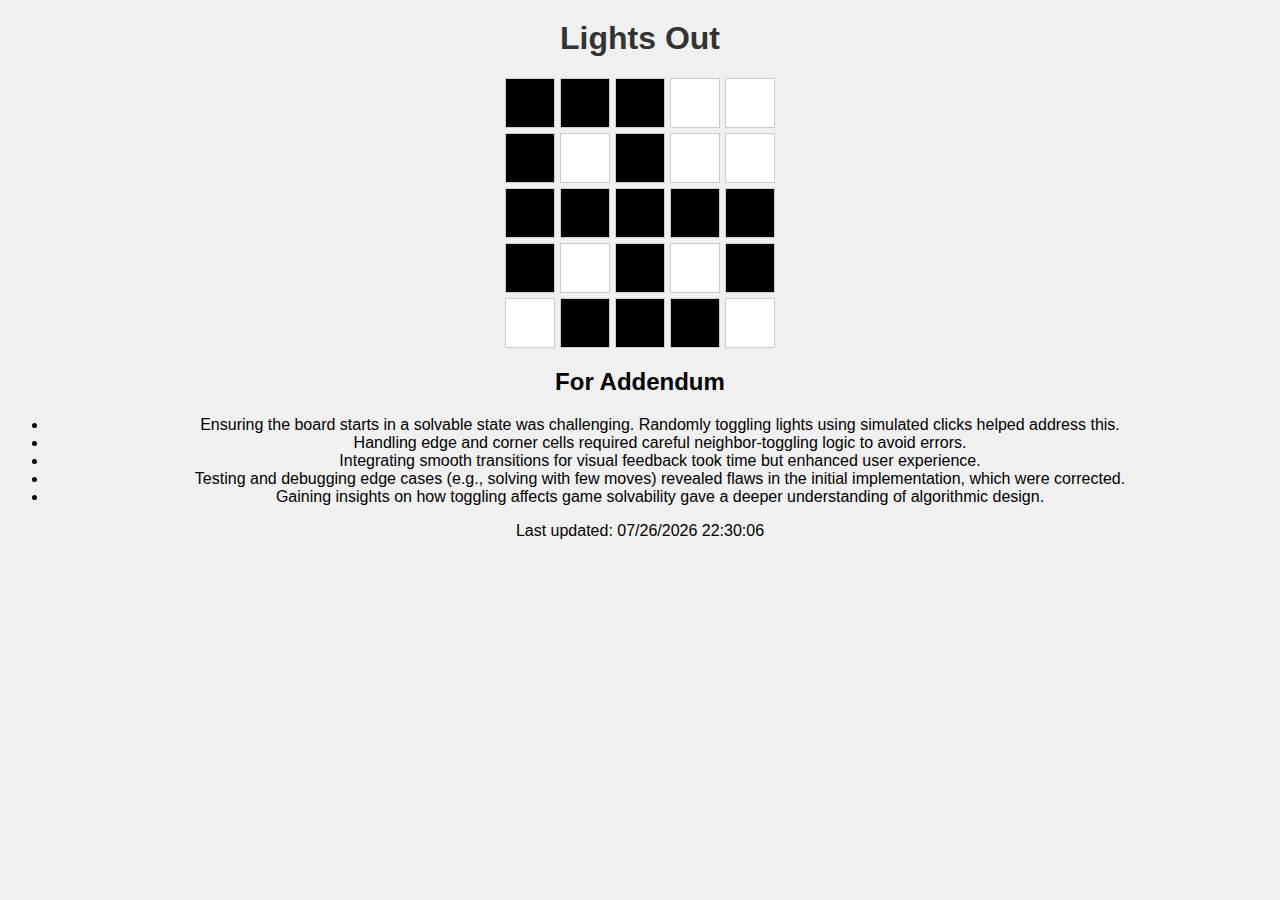
<file: final/index.html>
<!DOCTYPE html>
<html lang="en">
<head>
    <meta charset="UTF-8">
    <meta name="viewport" content="width=device-width, initial-scale=1.0">
    <title>Lights Out</title>
    <link rel="stylesheet" href="styles.css">
</head>
<body>
    <h1>Lights Out</h1>
    <div id="game-board"></div>

    <section id="addendum">
        <h2>For Addendum</h2>
        <ul>
            <li>Ensuring the board starts in a solvable state was challenging. Randomly toggling lights using simulated clicks helped address this.</li>
            <li>Handling edge and corner cells required careful neighbor-toggling logic to avoid errors.</li>
            <li>Integrating smooth transitions for visual feedback took time but enhanced user experience.</li>
            <li>Testing and debugging edge cases (e.g., solving with few moves) revealed flaws in the initial implementation, which were corrected.</li>
            <li>Gaining insights on how toggling affects game solvability gave a deeper understanding of algorithmic design.</li>
        </ul>
    </section>

    <footer>
        <p>Last updated: 
            <span id="lastModified"></span>
        </p>
    </footer>
    <script>
        var x = document.lastModified;
        document.getElementById('lastModified').textContent = x;
    </script>
    <script src="script.js"></script>
</body>
</html>
</file>
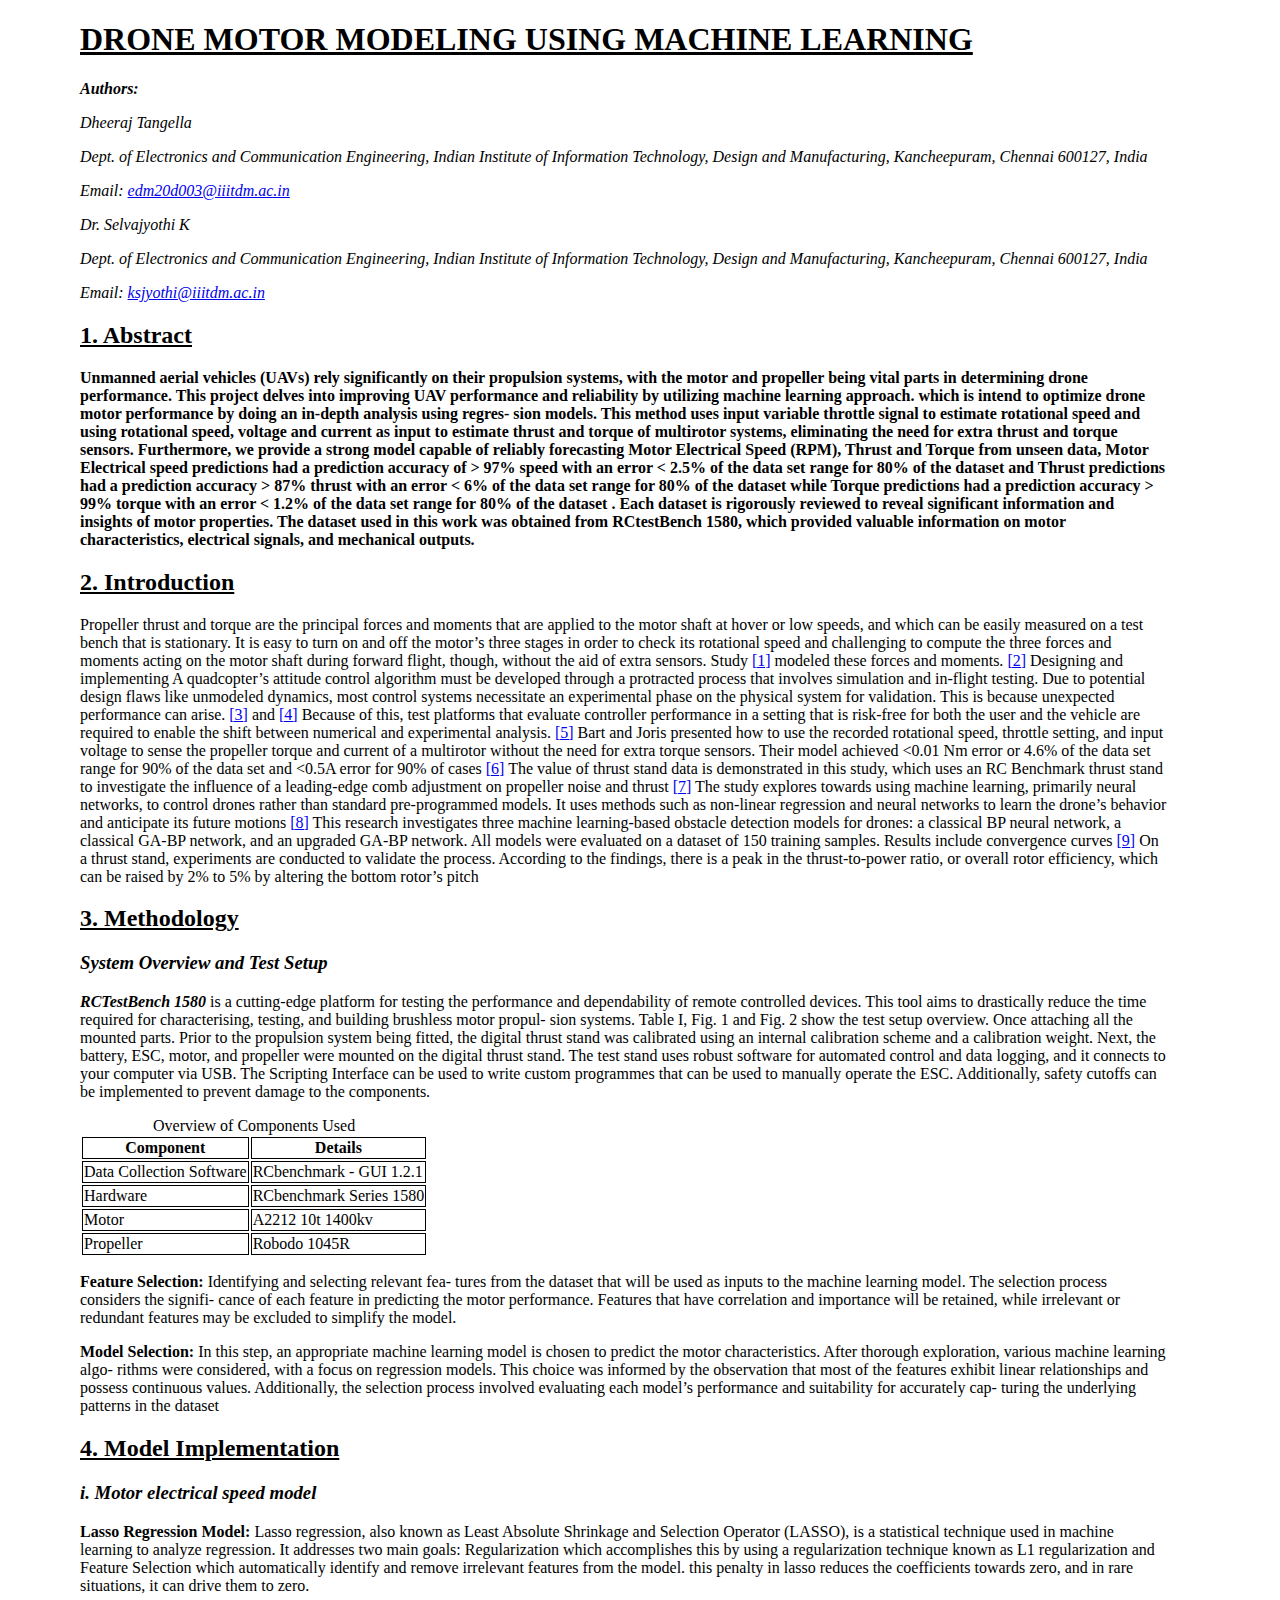
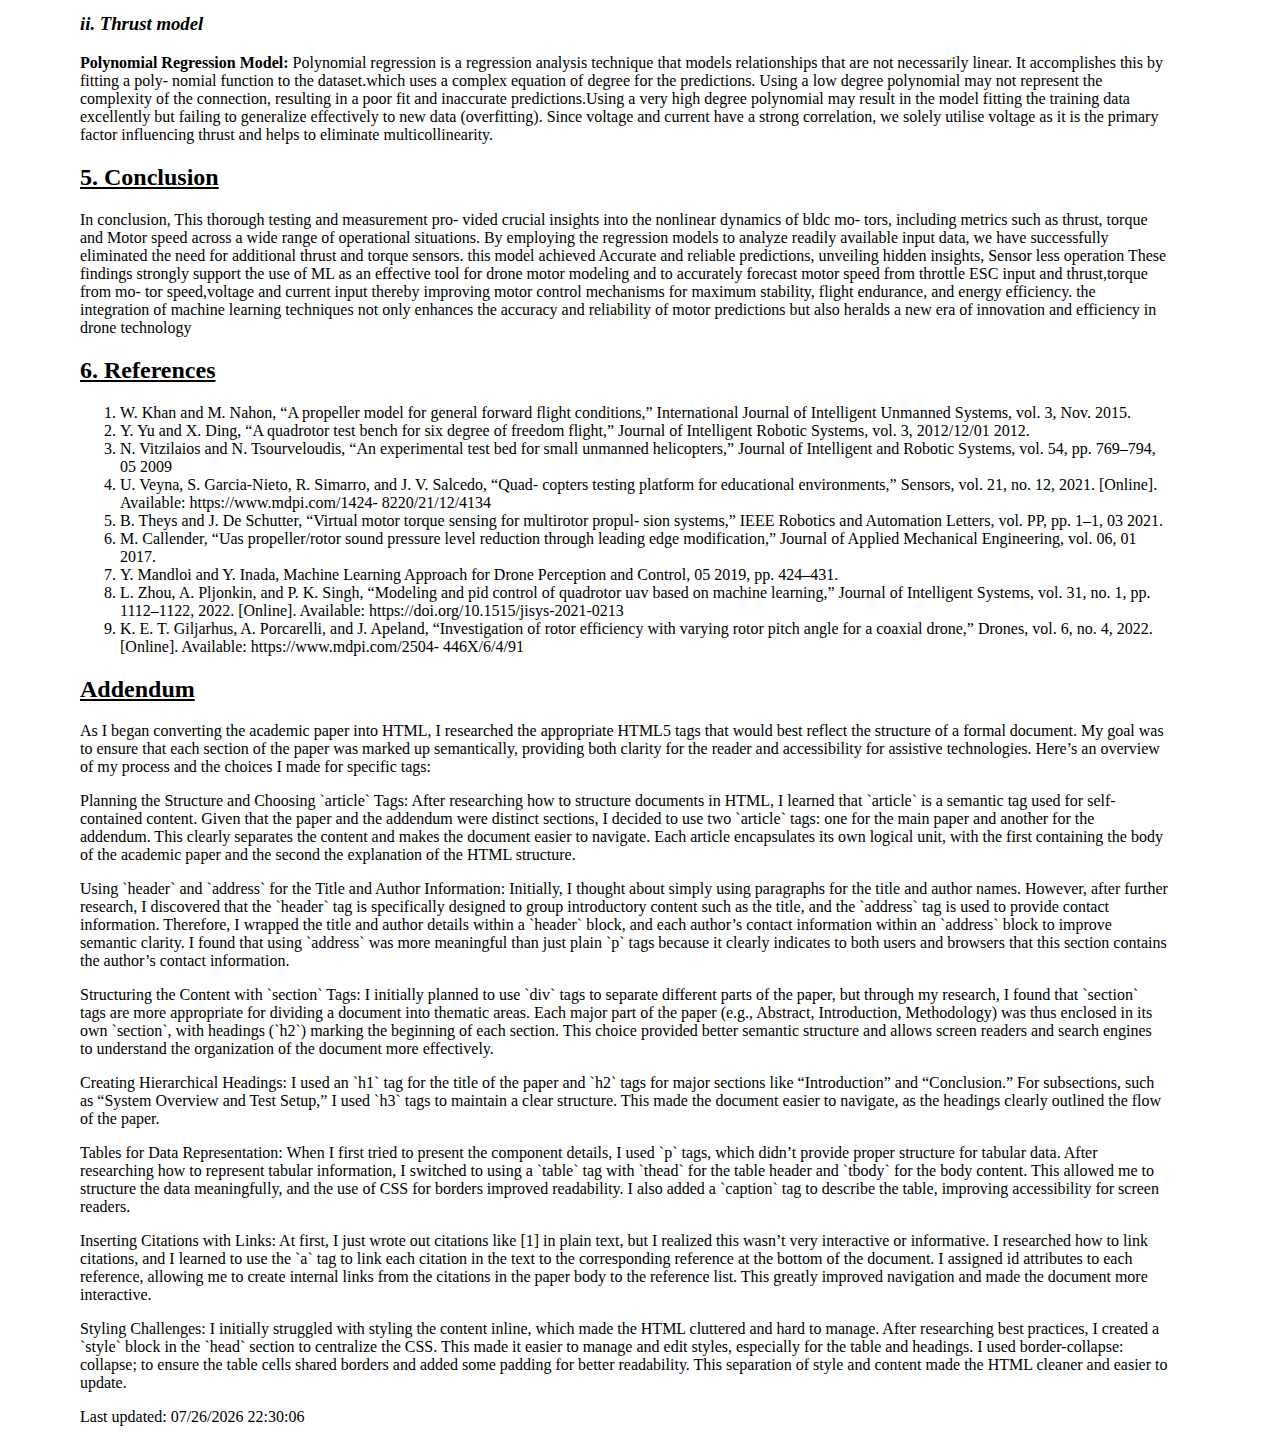
<file: lab-2/index.html>
<!DOCTYPE html>
<html lang="en">
  <head>
    <meta charset="UTF-8" />
    <meta name="viewport" content="width=device-width, initial-scale=1.0" />
    <title>Drone Motor Modeling Using Machine Learning</title>
    <style>
        body {
            width: 85%;
            margin-left: 5em;
        }
        th, td {
            border: 1px solid black;
        }
        h1, h2 {
            text-decoration: underline;
        }

    </style>
  </head>
  <body>
    <article>
        <header>
            <h1>DRONE MOTOR MODELING USING MACHINE LEARNING </h1>
            <address>
                <p><strong>Authors:</strong></p>
                <p>Dheeraj Tangella</p>
                <p>Dept. of Electronics and Communication Engineering, Indian Institute of Information Technology, Design and Manufacturing, Kancheepuram, Chennai 600127, India</p>
                <p>Email: <a href="mailto:edm20d003@iiitdm.ac.in">edm20d003@iiitdm.ac.in</a></p>

                <p>Dr. Selvajyothi K</p>
                <p>Dept. of Electronics and Communication Engineering, Indian Institute of Information Technology, Design and Manufacturing, Kancheepuram, Chennai 600127, India</p>
                <p>Email: <a href="mailto:ksjyothi@iiitdm.ac.in">ksjyothi@iiitdm.ac.in</a></p>
            </address>
        </header>

        <section>
            <h2>1. Abstract</h2>
            <p><strong>Unmanned aerial vehicles (UAVs) rely significantly
                on their propulsion systems, with the motor and propeller being
                vital parts in determining drone performance. This project delves
                into improving UAV performance and reliability by utilizing
                machine learning approach. which is intend to optimize drone
                motor performance by doing an in-depth analysis using regres-
                sion models. This method uses input variable throttle signal to
                estimate rotational speed and using rotational speed, voltage and
                current as input to estimate thrust and torque of multirotor
                systems, eliminating the need for extra thrust and torque sensors.
                Furthermore, we provide a strong model capable of reliably
                forecasting Motor Electrical Speed (RPM), Thrust and Torque
                from unseen data, Motor Electrical speed predictions had a
                prediction accuracy of > 97% speed with an error < 2.5% of
                the data set range for 80% of the dataset and Thrust predictions
                had a prediction accuracy > 87% thrust with an error < 6% of
                the data set range for 80% of the dataset while Torque predictions
                had a prediction accuracy > 99% torque with an error < 1.2%
                of the data set range for 80% of the dataset . Each dataset is
                rigorously reviewed to reveal significant information and insights
                of motor properties. The dataset used in this work was obtained
                from RCtestBench 1580, which provided valuable information on
                motor characteristics, electrical signals, and mechanical outputs.</strong></p>
        </section>

        <section>
            <h2>2. Introduction</h2>
            <p>Propeller thrust and torque are the principal forces and
                moments that are applied to the motor shaft at hover or low
                speeds, and which can be easily measured on a test bench that
                is stationary. It is easy to turn on and off the motor’s three
                stages in order to check its rotational speed and challenging
                to compute the three forces and moments acting on the motor
                shaft during forward flight, though, without the aid of extra
                sensors. Study <a href="#ref1">[1]</a> modeled these forces and moments. <a href="#ref2">[2]</a>
                Designing and implementing A quadcopter’s attitude control
                algorithm must be developed through a protracted process
                that involves simulation and in-flight testing. Due to potential
                design flaws like unmodeled dynamics, most control systems
                necessitate an experimental phase on the physical system
                for validation. This is because unexpected performance can
                arise. <a href="#ref3">[3]</a> and <a href="#ref4">[4]</a> Because of this, test platforms that evaluate
                controller performance in a setting that is risk-free for both
                the user and the vehicle are required to enable the shift
                between numerical and experimental analysis. <a href="#ref5">[5]</a> Bart and Joris presented how to use the recorded rotational speed,
                throttle setting, and input voltage to sense the propeller torque
                and current of a multirotor without the need for extra torque
                sensors. Their model achieved &lt;0.01 Nm error or 4.6% of the
                data set range for 90% of the data set and &lt;0.5A error for 90%
                of cases <a href="#ref6">[6]</a> The value of thrust stand data is demonstrated
                in this study, which uses an RC Benchmark thrust stand to
                investigate the influence of a leading-edge comb adjustment
                on propeller noise and thrust <a href="#ref7">[7]</a> The study explores towards
                using machine learning, primarily neural networks, to control
                drones rather than standard pre-programmed models. It uses
                methods such as non-linear regression and neural networks to
                learn the drone’s behavior and anticipate its future motions
                <a href="#ref8">[8]</a> This research investigates three machine learning-based
                obstacle detection models for drones: a classical BP neural
                network, a classical GA-BP network, and an upgraded
                GA-BP network. All models were evaluated on a dataset of
                150 training samples. Results include convergence curves
                <a href="#ref1">[9]</a> On a thrust stand, experiments are conducted to validate
                the process. According to the findings, there is a peak in
                the thrust-to-power ratio, or overall rotor efficiency, which
                can be raised by 2% to 5% by altering the bottom rotor’s pitch</p>
        </section>

        <section>
            <h2>3. Methodology</h2>
            <h3><em>System Overview and Test Setup</em></h3>
            <p><strong><em>RCTestBench 1580</em></strong> is a cutting-edge platform for testing the
                performance and dependability of remote controlled devices.
                This tool aims to drastically reduce the time required for
                characterising, testing, and building brushless motor propul-
                sion systems. Table I, Fig. 1 and Fig. 2 show the test setup
                overview. Once attaching all the mounted parts. Prior to
                the propulsion system being fitted, the digital thrust stand
                was calibrated using an internal calibration scheme and a
                calibration weight. Next, the battery, ESC, motor, and propeller
                were mounted on the digital thrust stand. The test stand uses
                robust software for automated control and data logging, and it
                connects to your computer via USB. The Scripting Interface
                can be used to write custom programmes that can be used to
                manually operate the ESC. Additionally, safety cutoffs can be
                implemented to prevent damage to the components.</p>

                <table>
                    <caption>Overview of Components Used</caption>
                    <thead>
                        <tr>
                            <th>Component</th>
                            <th>Details</th>
                        </tr>
                    </thead>
                    <tbody>
                        <tr>
                            <td>Data Collection Software</td>
                            <td>RCbenchmark - GUI 1.2.1</td>
                        </tr>
                        <tr>
                            <td>Hardware</td>
                            <td>RCbenchmark Series 1580</td>
                        </tr>
                        <tr>
                            <td>Motor</td>
                            <td>A2212 10t 1400kv</td>
                        </tr>
                        <tr>
                            <td>Propeller</td>
                            <td>Robodo 1045R</td>
                        </tr>
                    </tbody>
                </table>

                <p><strong>Feature Selection:</strong> Identifying and selecting relevant fea-
                    tures from the dataset that will be used as inputs to the machine
                    learning model. The selection process considers the signifi-
                    cance of each feature in predicting the motor performance.
                    Features that have correlation and importance will be retained,
                    while irrelevant or redundant features may be excluded to
                    simplify the model.
                </p>
                <p><strong>Model Selection:</strong> In this step, an appropriate machine
                    learning model is chosen to predict the motor characteristics.
                    After thorough exploration, various machine learning algo-
                    rithms were considered, with a focus on regression models.
                    This choice was informed by the observation that most of
                    the features exhibit linear relationships and possess continuous
                    values. Additionally, the selection process involved evaluating
                    each model’s performance and suitability for accurately cap-
                    turing the underlying patterns in the dataset
                </p>
        </section>

        <section>
            <h2>4. Model Implementation</h2>
            <h3><em>i. Motor electrical speed model</em></h3>
            <p><strong>Lasso Regression Model:</strong> Lasso regression, also known as
                Least Absolute Shrinkage and Selection Operator (LASSO),
                is a statistical technique used in machine learning to analyze
                regression. It addresses two main goals: Regularization which
                accomplishes this by using a regularization technique known
                as L1 regularization and Feature Selection which automatically
                identify and remove irrelevant features from the model. this
                penalty in lasso reduces the coefficients towards zero, and in
                rare situations, it can drive them to zero.
            </p>
            <h3><em>ii. Thrust model</em></h3>
            <p><strong>Polynomial Regression Model:</strong> Polynomial regression is a
                regression analysis technique that models relationships that are
                not necessarily linear. It accomplishes this by fitting a poly-
                nomial function to the dataset.which uses a complex equation
                of degree for the predictions. Using a low degree polynomial
                may not represent the complexity of the connection, resulting
                in a poor fit and inaccurate predictions.Using a very high
                degree polynomial may result in the model fitting the training
                data excellently but failing to generalize effectively to new
                data (overfitting). Since voltage and current have a strong
                correlation, we solely utilise voltage as it is the primary factor
                influencing thrust and helps to eliminate multicollinearity.</p>
        </section>

        <section>
            <h2>5. Conclusion</h2>
            <p>In conclusion, This thorough testing and measurement pro-
                vided crucial insights into the nonlinear dynamics of bldc mo-
                tors, including metrics such as thrust, torque and Motor speed
                across a wide range of operational situations. By employing
                the regression models to analyze readily available input data,
                we have successfully eliminated the need for additional thrust
                and torque sensors. this model achieved Accurate and reliable
                predictions, unveiling hidden insights, Sensor less operation
                These findings strongly support the use of ML as an effective
                tool for drone motor modeling and to accurately forecast motor
                speed from throttle ESC input and thrust,torque from mo-
                tor speed,voltage and current input thereby improving motor
                control mechanisms for maximum stability, flight endurance,
                and energy efficiency. the integration of machine learning
                techniques not only enhances the accuracy and reliability of
                motor predictions but also heralds a new era of innovation and
                efficiency in drone technology</p>
        </section>

        <section>
            <h2>6. References</h2>
            <ol>
                <li id='ref1'>W. Khan and M. Nahon, “A propeller model for general forward flight conditions,” International Journal of Intelligent Unmanned Systems, vol. 3, Nov. 2015.</li>
                <li id='ref2'>Y. Yu and X. Ding, “A quadrotor test bench for six degree of freedom
                    flight,” Journal of Intelligent Robotic Systems, vol. 3, 2012/12/01 2012.
                </li>
                <li id='ref3'>N. Vitzilaios and N. Tsourveloudis, “An experimental test bed for small
                    unmanned helicopters,” Journal of Intelligent and Robotic Systems, vol.
                    54, pp. 769–794, 05 2009
                </li>
                <li id='ref4'>U. Veyna, S. Garcia-Nieto, R. Simarro, and J. V. Salcedo, “Quad-
                    copters testing platform for educational environments,” Sensors, vol.
                    21, no. 12, 2021. [Online]. Available: https://www.mdpi.com/1424-
                    8220/21/12/4134
                </li>
                <li id='ref5'>B. Theys and J. De Schutter, “Virtual motor torque sensing for multirotor
                    propul- sion systems,” IEEE Robotics and Automation Letters, vol. PP,
                    pp. 1–1, 03 2021.
                </li>
                <li id='ref6'>M. Callender, “Uas propeller/rotor sound pressure level reduction
                    through leading edge modification,” Journal of Applied Mechanical
                    Engineering, vol. 06, 01 2017.
                </li>
                <li id='ref7'>Y. Mandloi and Y. Inada, Machine Learning Approach for Drone
                    Perception and Control, 05 2019, pp. 424–431.
                </li>
                <li id='ref8'>L. Zhou, A. Pljonkin, and P. K. Singh, “Modeling and pid control
                    of quadrotor uav based on machine learning,” Journal of Intelligent
                    Systems, vol. 31, no. 1, pp. 1112–1122, 2022. [Online]. Available:
                    https://doi.org/10.1515/jisys-2021-0213
                </li>
                <li id='ref9'>K. E. T. Giljarhus, A. Porcarelli, and J. Apeland, “Investigation of rotor
                    efficiency with varying rotor pitch angle for a coaxial drone,” Drones,
                    vol. 6, no. 4, 2022. [Online]. Available: https://www.mdpi.com/2504-
                    446X/6/4/91
                </li>
            </ol>
        </section>
    </article>

    <article>
        <h2>Addendum</h2>
        <p>
            As I began converting the academic paper into HTML, I researched the appropriate HTML5 tags that would best reflect the structure of a formal document. My goal was to ensure that each section of the paper was marked up semantically, providing both clarity for the reader and accessibility for assistive technologies. Here’s an overview of my process and the choices I made for specific tags:
        </p>
        <p>
            Planning the Structure and Choosing `article` Tags: After researching how to structure documents in HTML, I learned that `article` is a semantic tag used for self-contained content. Given that the paper and the addendum were distinct sections, I decided to use two `article` tags: one for the main paper and another for the addendum. This clearly separates the content and makes the document easier to navigate. Each article encapsulates its own logical unit, with the first containing the body of the academic paper and the second the explanation of the HTML structure.
        </p>
        <p>
            Using `header` and `address` for the Title and Author Information: Initially, I thought about simply using paragraphs for the title and author names. However, after further research, I discovered that the `header` tag is specifically designed to group introductory content such as the title, and the `address` tag is used to provide contact information. Therefore, I wrapped the title and author details within a `header` block, and each author’s contact information within an `address` block to improve semantic clarity. I found that using `address` was more meaningful than just plain `p` tags because it clearly indicates to both users and browsers that this section contains the author’s contact information.
        </p>
        <p>
            Structuring the Content with `section` Tags: I initially planned to use `div` tags to separate different parts of the paper, but through my research, I found that `section` tags are more appropriate for dividing a document into thematic areas. Each major part of the paper (e.g., Abstract, Introduction, Methodology) was thus enclosed in its own `section`, with headings (`h2`) marking the beginning of each section. This choice provided better semantic structure and allows screen readers and search engines to understand the organization of the document more effectively.
        </p>
        <p>
            Creating Hierarchical Headings: I used an `h1` tag for the title of the paper and `h2` tags for major sections like “Introduction” and “Conclusion.” For subsections, such as “System Overview and Test Setup,” I used `h3` tags to maintain a clear structure.
            This made the document easier to navigate, as the headings clearly outlined the flow of the paper.
        </p>
        <p>
            Tables for Data Representation: When I first tried to present the component details, I used `p` tags, which didn’t provide proper structure for tabular data. After researching how to represent tabular information, I switched to using a `table` tag with `thead` for the table header and `tbody` for the body content. This allowed me to structure the data meaningfully, and the use of CSS for borders improved readability. I also added a `caption` tag to describe the table, improving accessibility for screen readers.
        </p>
        <p>
            Inserting Citations with Links: At first, I just wrote out citations like [1] in plain text, but I realized this wasn’t very interactive or informative. I researched how to link citations, and I learned to use the `a` tag to link each citation in the text to the corresponding reference at the bottom of the document. I assigned id attributes to each reference, allowing me to create internal links from the citations in the paper body to the reference list. This greatly improved navigation and made the document more interactive.
        </p>
        <p>
            Styling Challenges: I initially struggled with styling the content inline, which made the HTML cluttered and hard to manage. After researching best practices, I created a `style` block in the `head` section to centralize the CSS. This made it easier to manage and edit styles, especially for the table and headings. I used border-collapse: collapse; to ensure the table cells shared borders and added some padding for better readability. This separation of style and content made the HTML cleaner and easier to update.
        </p>
    </article>

    <footer>
        <p>Last updated: 
            <span id="lastModified"></span>
        </p>
    </footer>
    <script type="text/javascript">
         var x = document.lastModified;
         document.getElementById('lastModified').textContent = x;
    </script>
  </body>
</html>
</file>
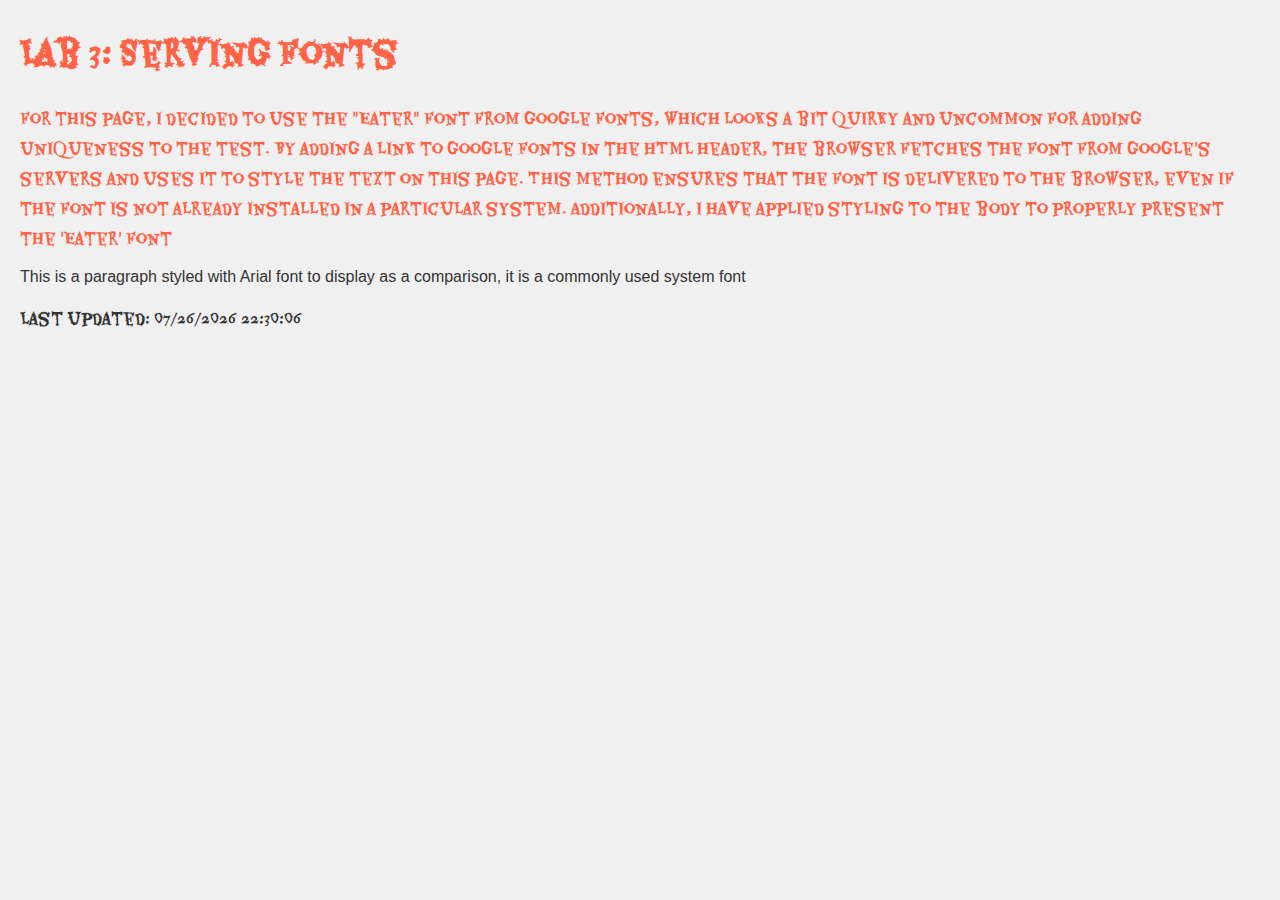
<file: lab-3/index.html>
<!DOCTYPE html>
<html lang="en">
  <head>
    <meta charset="UTF-8" />
    <meta name="viewport" content="width=device-width, initial-scale=1.0" />
    <title>Serving Fonts</title>
    <link rel="preconnect" href="https://fonts.googleapis.com" />
    <link rel="preconnect" href="https://fonts.gstatic.com" crossorigin />
    <link
      href="https://fonts.googleapis.com/css2?family=Eater&display=swap"
      rel="stylesheet"
    />
    <link rel="stylesheet" href="style.css" />
  </head>
  <body>
    <h1>Lab 3: Serving Fonts</h1>
    <p id="eater-font">
      For this page, I decided to use the "Eater" font from Google Fonts, which
      looks a bit quirky and uncommon for adding uniqueness to the
      test. By adding a link to Google Fonts in the HTML header, the browser
      fetches the font from Google's servers and uses it to style the text on
      this page. This method ensures that the font is delivered to the browser,
      even if the font is not already installed in a particular system.
      Additionally, I have applied styling to the body to properly present the
      'Eater' font
    </p>

    <p id="arial-font">
      This is a paragraph styled with Arial font to display as a comparison, it
      is a commonly used system font
    </p>
    <footer>
      <p>
        Last updated:
        <span id="lastModified"></span>
      </p>
    </footer>
    <script type="text/javascript">
      var x = document.lastModified;
      document.getElementById("lastModified").textContent = x;
    </script>
  </body>
</html>
</file>
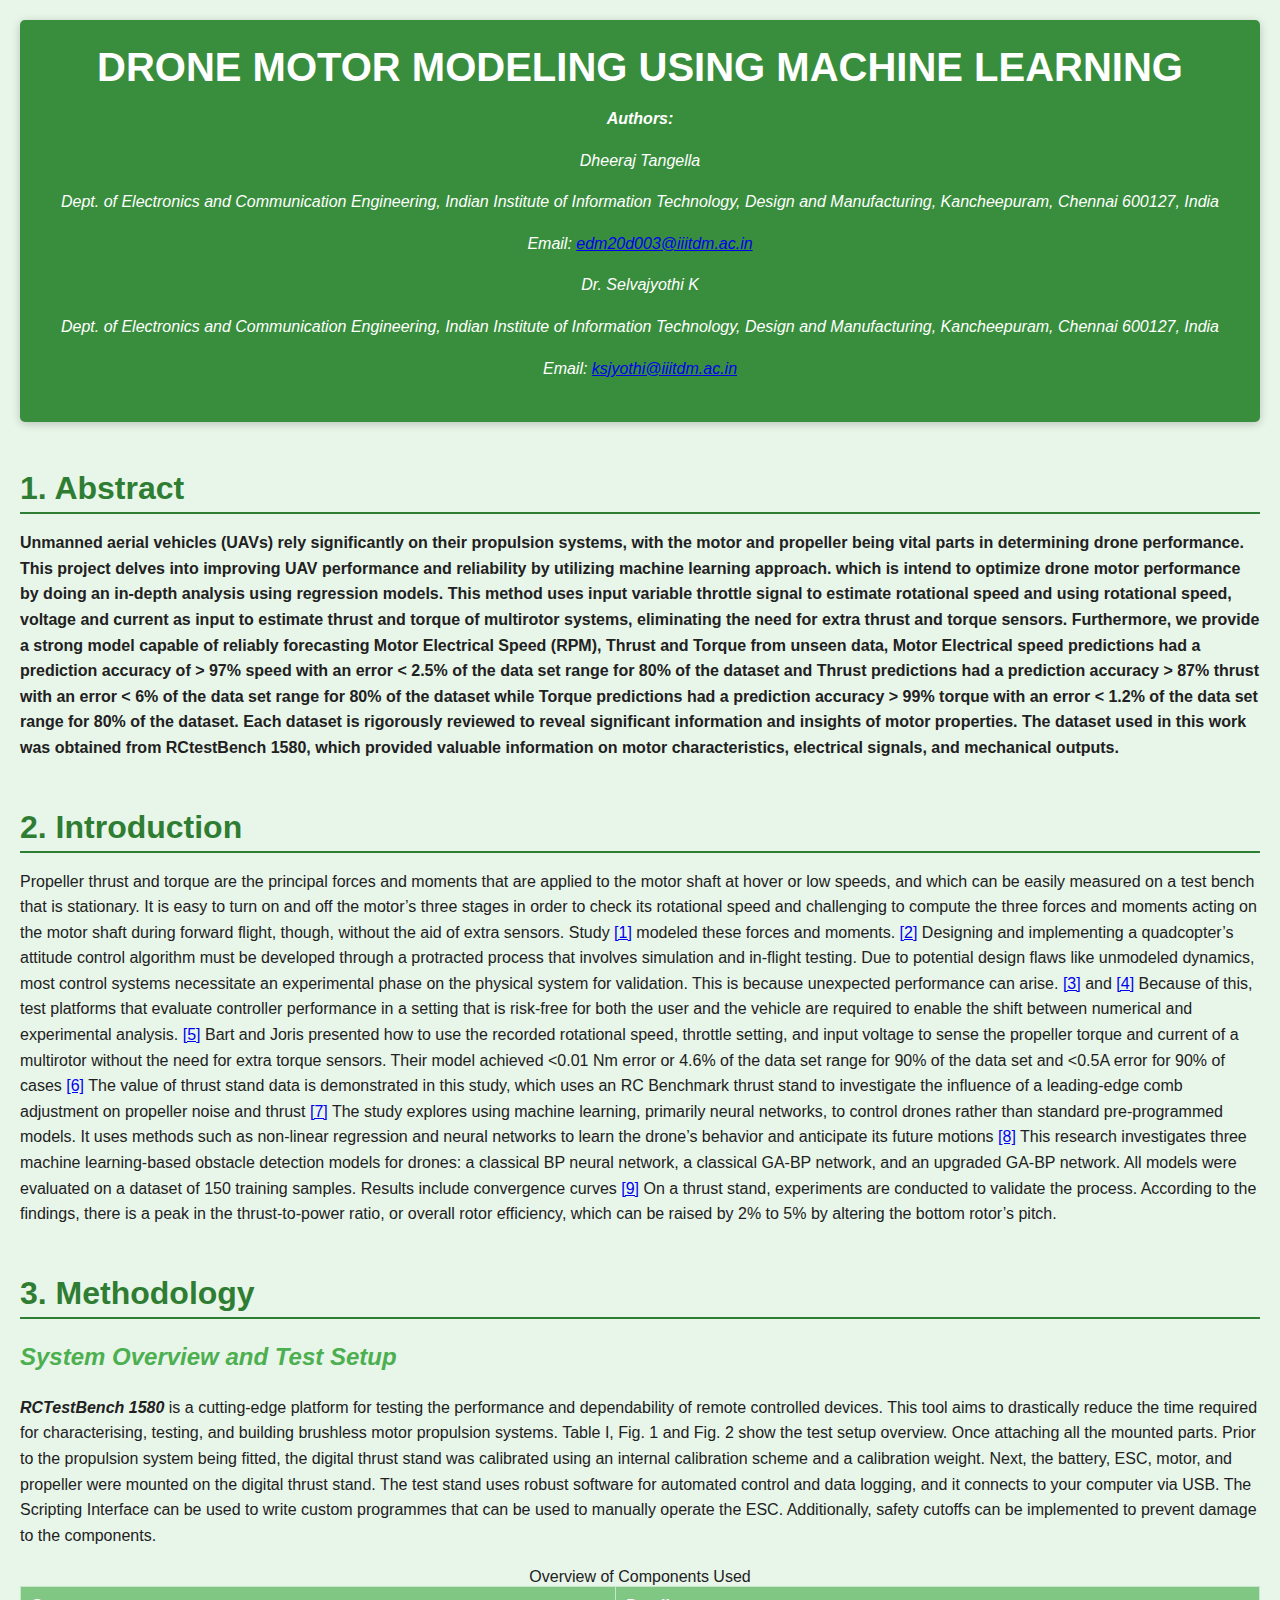
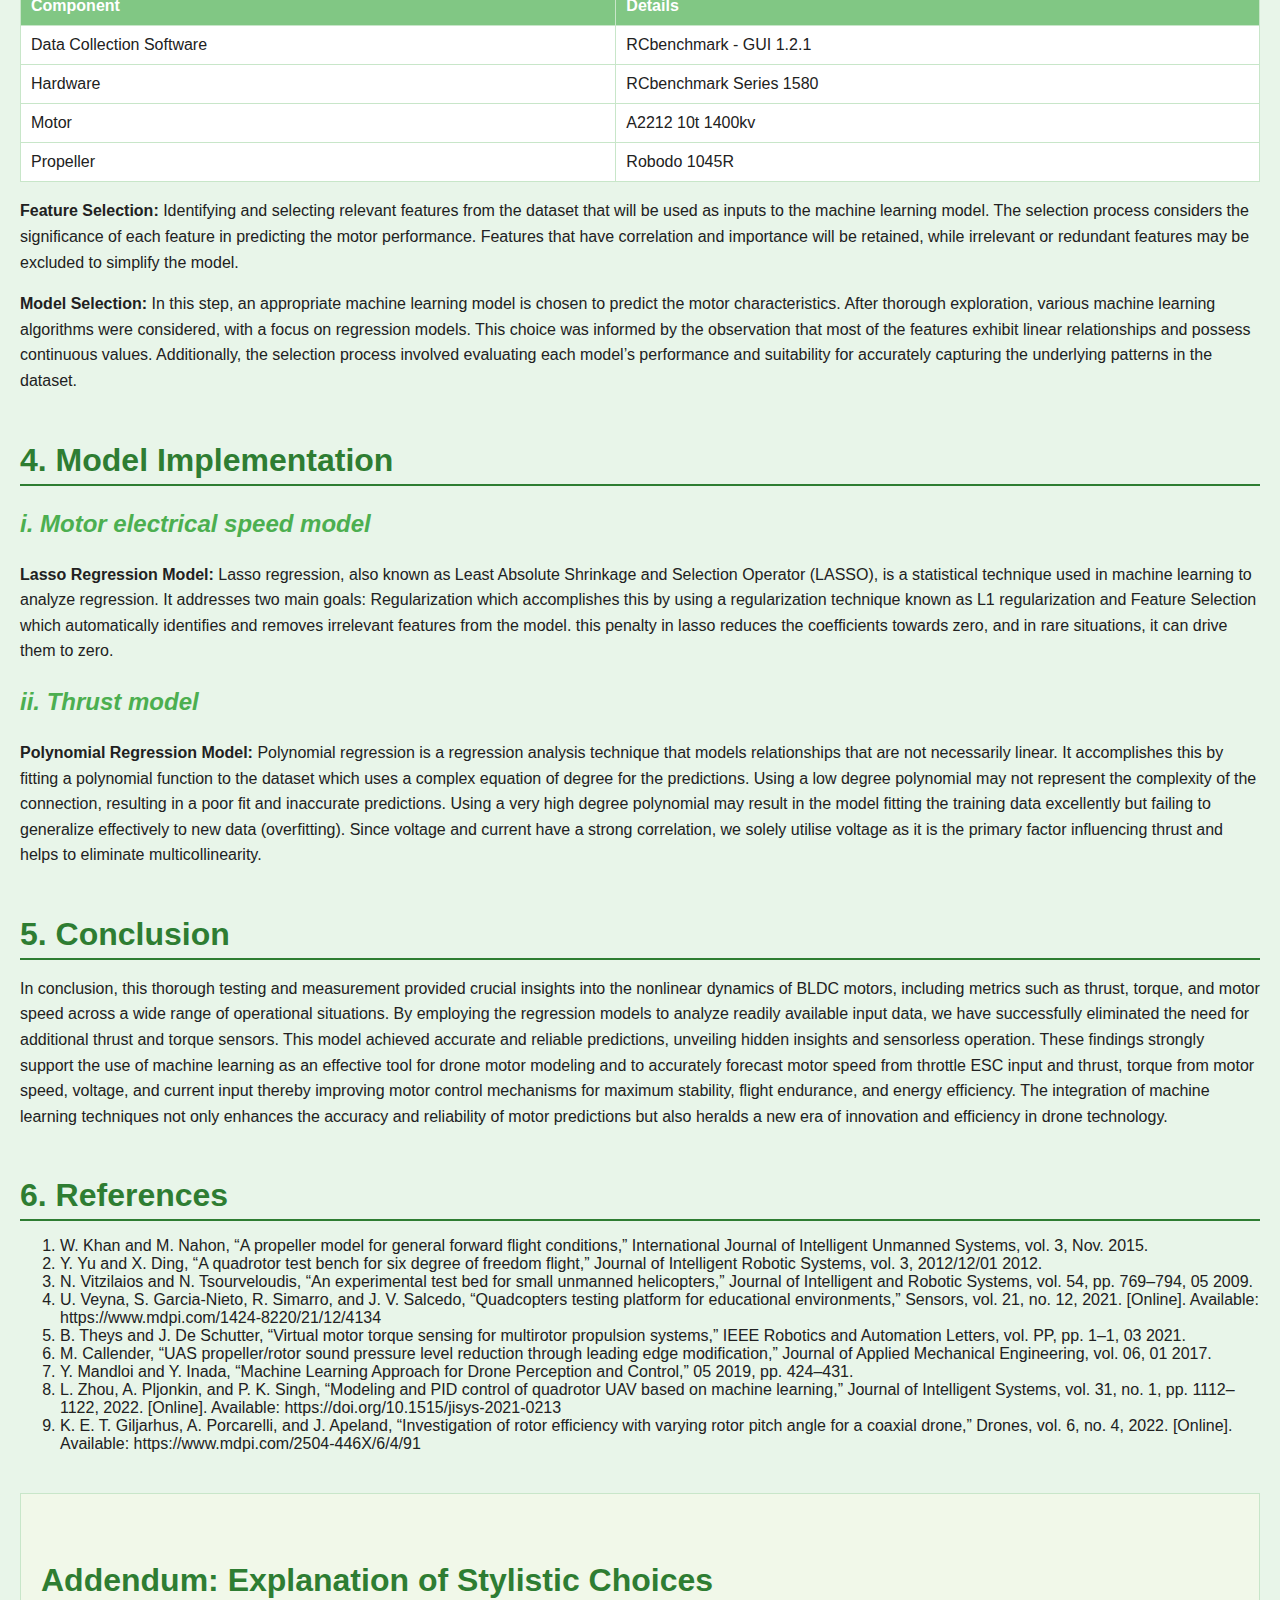
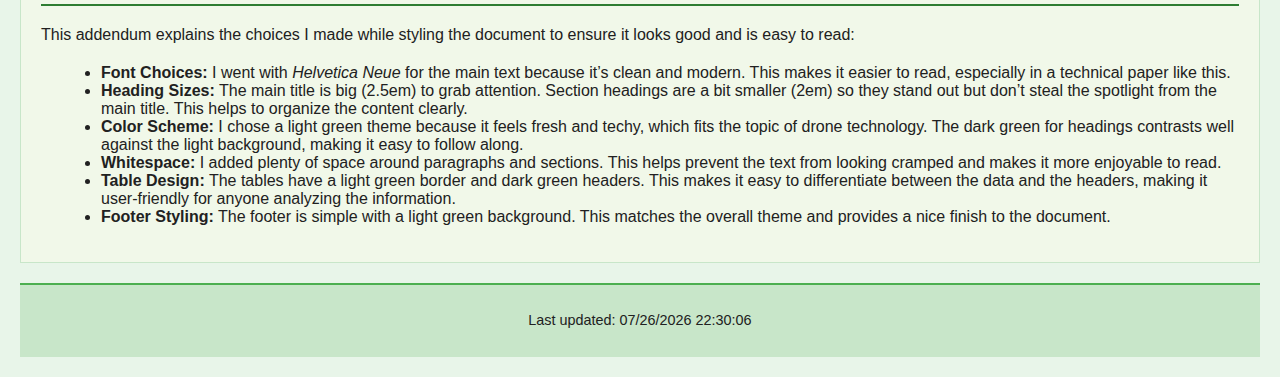
<file: lab-4/index.html>
<!DOCTYPE html>
<html lang="en">
  <head>
    <meta charset="UTF-8" />
    <meta name="viewport" content="width=device-width, initial-scale=1.0" />
    <title>Drone Motor Modeling Using Machine Learning</title>
    <link rel="stylesheet" href="style.css" />
    <!-- Link to your new CSS file -->
  </head>
  <body>
    <article>
      <header>
        <h1>DRONE MOTOR MODELING USING MACHINE LEARNING</h1>
        <address>
          <p><strong>Authors:</strong></p>
          <p>Dheeraj Tangella</p>
          <p>
            Dept. of Electronics and Communication Engineering, Indian Institute
            of Information Technology, Design and Manufacturing, Kancheepuram,
            Chennai 600127, India
          </p>
          <p>
            Email:
            <a href="mailto:edm20d003@iiitdm.ac.in">edm20d003@iiitdm.ac.in</a>
          </p>

          <p>Dr. Selvajyothi K</p>
          <p>
            Dept. of Electronics and Communication Engineering, Indian Institute
            of Information Technology, Design and Manufacturing, Kancheepuram,
            Chennai 600127, India
          </p>
          <p>
            Email:
            <a href="mailto:ksjyothi@iiitdm.ac.in">ksjyothi@iiitdm.ac.in</a>
          </p>
        </address>
      </header>

      <section>
        <h2>1. Abstract</h2>
        <p>
          <strong
            >Unmanned aerial vehicles (UAVs) rely significantly on their
            propulsion systems, with the motor and propeller being vital parts
            in determining drone performance. This project delves into improving
            UAV performance and reliability by utilizing machine learning
            approach. which is intend to optimize drone motor performance by
            doing an in-depth analysis using regression models. This method uses
            input variable throttle signal to estimate rotational speed and
            using rotational speed, voltage and current as input to estimate
            thrust and torque of multirotor systems, eliminating the need for
            extra thrust and torque sensors. Furthermore, we provide a strong
            model capable of reliably forecasting Motor Electrical Speed (RPM),
            Thrust and Torque from unseen data, Motor Electrical speed
            predictions had a prediction accuracy of > 97% speed with an error <
            2.5% of the data set range for 80% of the dataset and Thrust
            predictions had a prediction accuracy > 87% thrust with an error <
            6% of the data set range for 80% of the dataset while Torque
            predictions had a prediction accuracy > 99% torque with an error <
            1.2% of the data set range for 80% of the dataset. Each dataset is
            rigorously reviewed to reveal significant information and insights
            of motor properties. The dataset used in this work was obtained from
            RCtestBench 1580, which provided valuable information on motor
            characteristics, electrical signals, and mechanical outputs.</strong
          >
        </p>
      </section>

      <section>
        <h2>2. Introduction</h2>
        <p>
          Propeller thrust and torque are the principal forces and moments that
          are applied to the motor shaft at hover or low speeds, and which can
          be easily measured on a test bench that is stationary. It is easy to
          turn on and off the motor’s three stages in order to check its
          rotational speed and challenging to compute the three forces and
          moments acting on the motor shaft during forward flight, though,
          without the aid of extra sensors. Study
          <a href="#ref1">[1]</a> modeled these forces and moments.
          <a href="#ref2">[2]</a> Designing and implementing a quadcopter’s
          attitude control algorithm must be developed through a protracted
          process that involves simulation and in-flight testing. Due to
          potential design flaws like unmodeled dynamics, most control systems
          necessitate an experimental phase on the physical system for
          validation. This is because unexpected performance can arise.
          <a href="#ref3">[3]</a> and <a href="#ref4">[4]</a> Because of this,
          test platforms that evaluate controller performance in a setting that
          is risk-free for both the user and the vehicle are required to enable
          the shift between numerical and experimental analysis.
          <a href="#ref5">[5]</a> Bart and Joris presented how to use the
          recorded rotational speed, throttle setting, and input voltage to
          sense the propeller torque and current of a multirotor without the
          need for extra torque sensors. Their model achieved &lt;0.01 Nm error
          or 4.6% of the data set range for 90% of the data set and &lt;0.5A
          error for 90% of cases <a href="#ref6">[6]</a> The value of thrust
          stand data is demonstrated in this study, which uses an RC Benchmark
          thrust stand to investigate the influence of a leading-edge comb
          adjustment on propeller noise and thrust <a href="#ref7">[7]</a> The
          study explores using machine learning, primarily neural networks, to
          control drones rather than standard pre-programmed models. It uses
          methods such as non-linear regression and neural networks to learn the
          drone’s behavior and anticipate its future motions
          <a href="#ref8">[8]</a> This research investigates three machine
          learning-based obstacle detection models for drones: a classical BP
          neural network, a classical GA-BP network, and an upgraded GA-BP
          network. All models were evaluated on a dataset of 150 training
          samples. Results include convergence curves <a href="#ref1">[9]</a> On
          a thrust stand, experiments are conducted to validate the process.
          According to the findings, there is a peak in the thrust-to-power
          ratio, or overall rotor efficiency, which can be raised by 2% to 5% by
          altering the bottom rotor’s pitch.
        </p>
      </section>

      <section>
        <h2>3. Methodology</h2>
        <h3><em>System Overview and Test Setup</em></h3>
        <p>
          <strong><em>RCTestBench 1580</em></strong> is a cutting-edge platform
          for testing the performance and dependability of remote controlled
          devices. This tool aims to drastically reduce the time required for
          characterising, testing, and building brushless motor propulsion
          systems. Table I, Fig. 1 and Fig. 2 show the test setup overview. Once
          attaching all the mounted parts. Prior to the propulsion system being
          fitted, the digital thrust stand was calibrated using an internal
          calibration scheme and a calibration weight. Next, the battery, ESC,
          motor, and propeller were mounted on the digital thrust stand. The
          test stand uses robust software for automated control and data
          logging, and it connects to your computer via USB. The Scripting
          Interface can be used to write custom programmes that can be used to
          manually operate the ESC. Additionally, safety cutoffs can be
          implemented to prevent damage to the components.
        </p>

        <table>
          <caption>
            Overview of Components Used
          </caption>
          <thead>
            <tr>
              <th>Component</th>
              <th>Details</th>
            </tr>
          </thead>
          <tbody>
            <tr>
              <td>Data Collection Software</td>
              <td>RCbenchmark - GUI 1.2.1</td>
            </tr>
            <tr>
              <td>Hardware</td>
              <td>RCbenchmark Series 1580</td>
            </tr>
            <tr>
              <td>Motor</td>
              <td>A2212 10t 1400kv</td>
            </tr>
            <tr>
              <td>Propeller</td>
              <td>Robodo 1045R</td>
            </tr>
          </tbody>
        </table>

        <p>
          <strong>Feature Selection:</strong> Identifying and selecting relevant
          features from the dataset that will be used as inputs to the machine
          learning model. The selection process considers the significance of
          each feature in predicting the motor performance. Features that have
          correlation and importance will be retained, while irrelevant or
          redundant features may be excluded to simplify the model.
        </p>

        <p>
          <strong>Model Selection:</strong> In this step, an appropriate machine
          learning model is chosen to predict the motor characteristics. After
          thorough exploration, various machine learning algorithms were
          considered, with a focus on regression models. This choice was
          informed by the observation that most of the features exhibit linear
          relationships and possess continuous values. Additionally, the
          selection process involved evaluating each model’s performance and
          suitability for accurately capturing the underlying patterns in the
          dataset.
        </p>
      </section>

      <section>
        <h2>4. Model Implementation</h2>
        <h3><em>i. Motor electrical speed model</em></h3>
        <p>
          <strong>Lasso Regression Model:</strong> Lasso regression, also known
          as Least Absolute Shrinkage and Selection Operator (LASSO), is a
          statistical technique used in machine learning to analyze regression.
          It addresses two main goals: Regularization which accomplishes this by
          using a regularization technique known as L1 regularization and
          Feature Selection which automatically identifies and removes
          irrelevant features from the model. this penalty in lasso reduces the
          coefficients towards zero, and in rare situations, it can drive them
          to zero.
        </p>

        <h3><em>ii. Thrust model</em></h3>
        <p>
          <strong>Polynomial Regression Model:</strong> Polynomial regression is
          a regression analysis technique that models relationships that are not
          necessarily linear. It accomplishes this by fitting a polynomial
          function to the dataset which uses a complex equation of degree for
          the predictions. Using a low degree polynomial may not represent the
          complexity of the connection, resulting in a poor fit and inaccurate
          predictions. Using a very high degree polynomial may result in the
          model fitting the training data excellently but failing to generalize
          effectively to new data (overfitting). Since voltage and current have
          a strong correlation, we solely utilise voltage as it is the primary
          factor influencing thrust and helps to eliminate multicollinearity.
        </p>
      </section>

      <section>
        <h2>5. Conclusion</h2>
        <p>
          In conclusion, this thorough testing and measurement provided crucial
          insights into the nonlinear dynamics of BLDC motors, including metrics
          such as thrust, torque, and motor speed across a wide range of
          operational situations. By employing the regression models to analyze
          readily available input data, we have successfully eliminated the need
          for additional thrust and torque sensors. This model achieved accurate
          and reliable predictions, unveiling hidden insights and sensorless
          operation. These findings strongly support the use of machine learning
          as an effective tool for drone motor modeling and to accurately
          forecast motor speed from throttle ESC input and thrust, torque from
          motor speed, voltage, and current input thereby improving motor
          control mechanisms for maximum stability, flight endurance, and energy
          efficiency. The integration of machine learning techniques not only
          enhances the accuracy and reliability of motor predictions but also
          heralds a new era of innovation and efficiency in drone technology.
        </p>
      </section>

      <section>
        <h2>6. References</h2>
        <ol>
          <li id="ref1">
            W. Khan and M. Nahon, “A propeller model for general forward flight
            conditions,” International Journal of Intelligent Unmanned Systems,
            vol. 3, Nov. 2015.
          </li>
          <li id="ref2">
            Y. Yu and X. Ding, “A quadrotor test bench for six degree of freedom
            flight,” Journal of Intelligent Robotic Systems, vol. 3, 2012/12/01
            2012.
          </li>
          <li id="ref3">
            N. Vitzilaios and N. Tsourveloudis, “An experimental test bed for
            small unmanned helicopters,” Journal of Intelligent and Robotic
            Systems, vol. 54, pp. 769–794, 05 2009.
          </li>
          <li id="ref4">
            U. Veyna, S. Garcia-Nieto, R. Simarro, and J. V. Salcedo,
            “Quadcopters testing platform for educational environments,”
            Sensors, vol. 21, no. 12, 2021. [Online]. Available:
            https://www.mdpi.com/1424-8220/21/12/4134
          </li>
          <li id="ref5">
            B. Theys and J. De Schutter, “Virtual motor torque sensing for
            multirotor propulsion systems,” IEEE Robotics and Automation
            Letters, vol. PP, pp. 1–1, 03 2021.
          </li>
          <li id="ref6">
            M. Callender, “UAS propeller/rotor sound pressure level reduction
            through leading edge modification,” Journal of Applied Mechanical
            Engineering, vol. 06, 01 2017.
          </li>
          <li id="ref7">
            Y. Mandloi and Y. Inada, “Machine Learning Approach for Drone
            Perception and Control,” 05 2019, pp. 424–431.
          </li>
          <li id="ref8">
            L. Zhou, A. Pljonkin, and P. K. Singh, “Modeling and PID control of
            quadrotor UAV based on machine learning,” Journal of Intelligent
            Systems, vol. 31, no. 1, pp. 1112–1122, 2022. [Online]. Available:
            https://doi.org/10.1515/jisys-2021-0213
          </li>
          <li id="ref9">
            K. E. T. Giljarhus, A. Porcarelli, and J. Apeland, “Investigation of
            rotor efficiency with varying rotor pitch angle for a coaxial
            drone,” Drones, vol. 6, no. 4, 2022. [Online]. Available:
            https://www.mdpi.com/2504-446X/6/4/91
          </li>
        </ol>
      </section>
    </article>
    <section class="addendum">
        <h2>Addendum: Explanation of Stylistic Choices</h2>
        <p>This addendum explains the choices I made while styling the document to ensure it looks good and is easy to read:</p>
        <ul>
            <li><b>Font Choices:</b> I went with <i>Helvetica Neue</i> for the main text because it’s clean and modern. This makes it easier to read, especially in a technical paper like this.</li>
            <li><b>Heading Sizes:</b> The main title is big (2.5em) to grab attention. Section headings are a bit smaller (2em) so they stand out but don’t steal the spotlight from the main title. This helps to organize the content clearly.</li>
            <li><b>Color Scheme:</b> I chose a light green theme because it feels fresh and techy, which fits the topic of drone technology. The dark green for headings contrasts well against the light background, making it easy to follow along.</li>
            <li><b>Whitespace:</b> I added plenty of space around paragraphs and sections. This helps prevent the text from looking cramped and makes it more enjoyable to read.</li>
            <li><b>Table Design:</b> The tables have a light green border and dark green headers. This makes it easy to differentiate between the data and the headers, making it user-friendly for anyone analyzing the information.</li>
            <li><b>Footer Styling:</b> The footer is simple with a light green background. This matches the overall theme and provides a nice finish to the document.</li>
        </ul>
    </section>    

    <footer>
      <p>
        Last updated:
        <span id="lastModified"></span>
      </p>
    </footer>
    <script type="text/javascript">
      var x = document.lastModified;
      document.getElementById("lastModified").textContent = x;
    </script>
  </body>
</html>
</file>
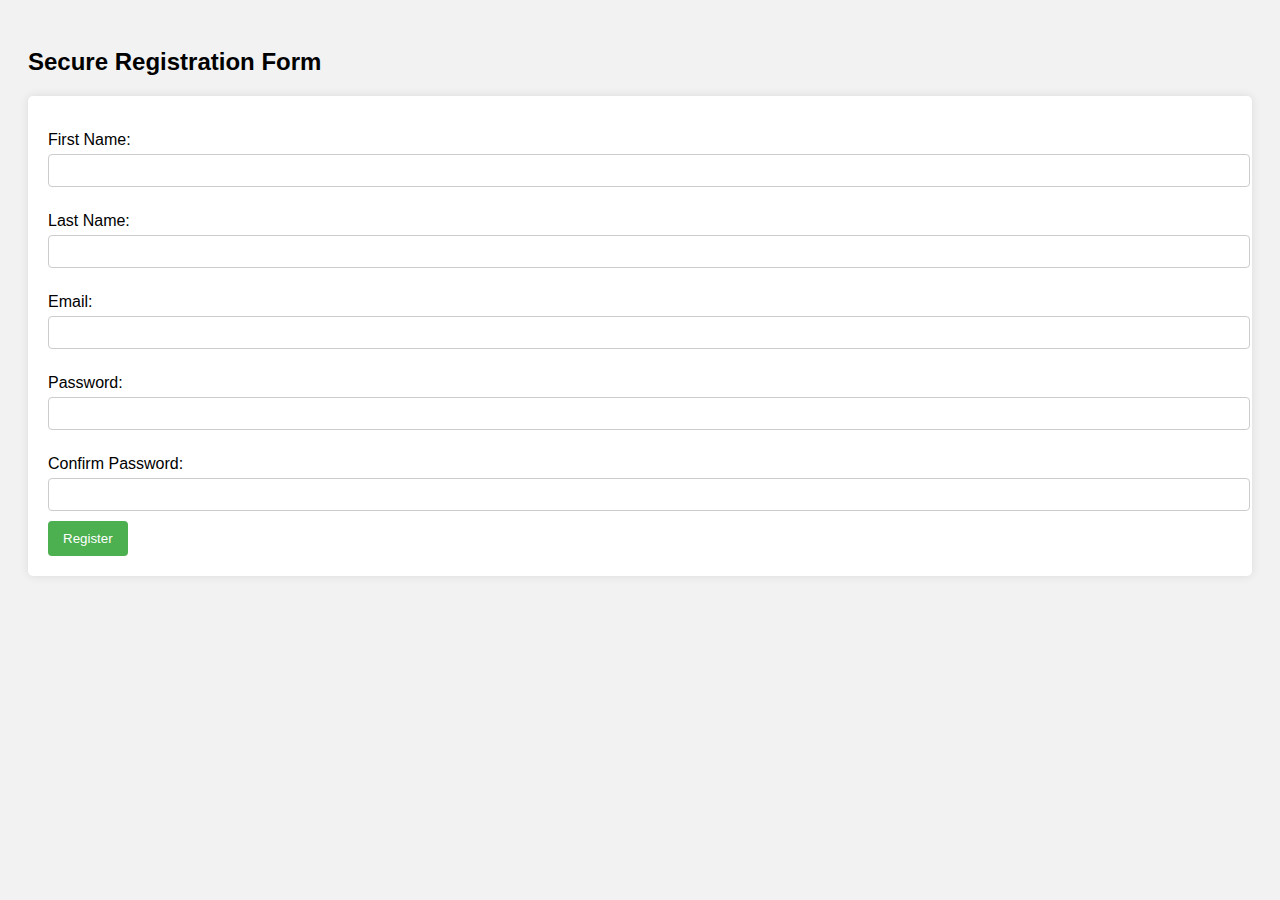
<file: lab-8/index.html>
<!DOCTYPE html>
<html lang="en">

<head>
    <meta charset="UTF-8">
    <meta http-equiv="X-UA-Compatible" content="IE=edge">
    <meta name="viewport" content="width=device-width, initial-scale=1.0">
    <title>Secure Registration Form</title>
    <link rel="stylesheet" href="styles.css">
</head>

<body>
    <h2>Secure Registration Form</h2>
    <form id="secureForm" method="post">
        <label for="firstName">First Name:</label>
        <input type="text" id="firstName" name="firstName" required><br>

        <label for="lastName">Last Name:</label>
        <input type="text" id="lastName" name="lastName" required><br>

        <label for="email">Email:</label>
        <input type="email" id="email" name="email" required><br>

        <label for="password">Password:</label>
        <input type="password" id="password" name="password" required><br>

        <label for="confirmPassword">Confirm Password:</label>
        <input type="password" id="confirmPassword" name="confirmPassword" required><br>

        <button type="submit">Register</button>
    </form>

    <script src="script.js"></script>
</body>

</html>
</file>
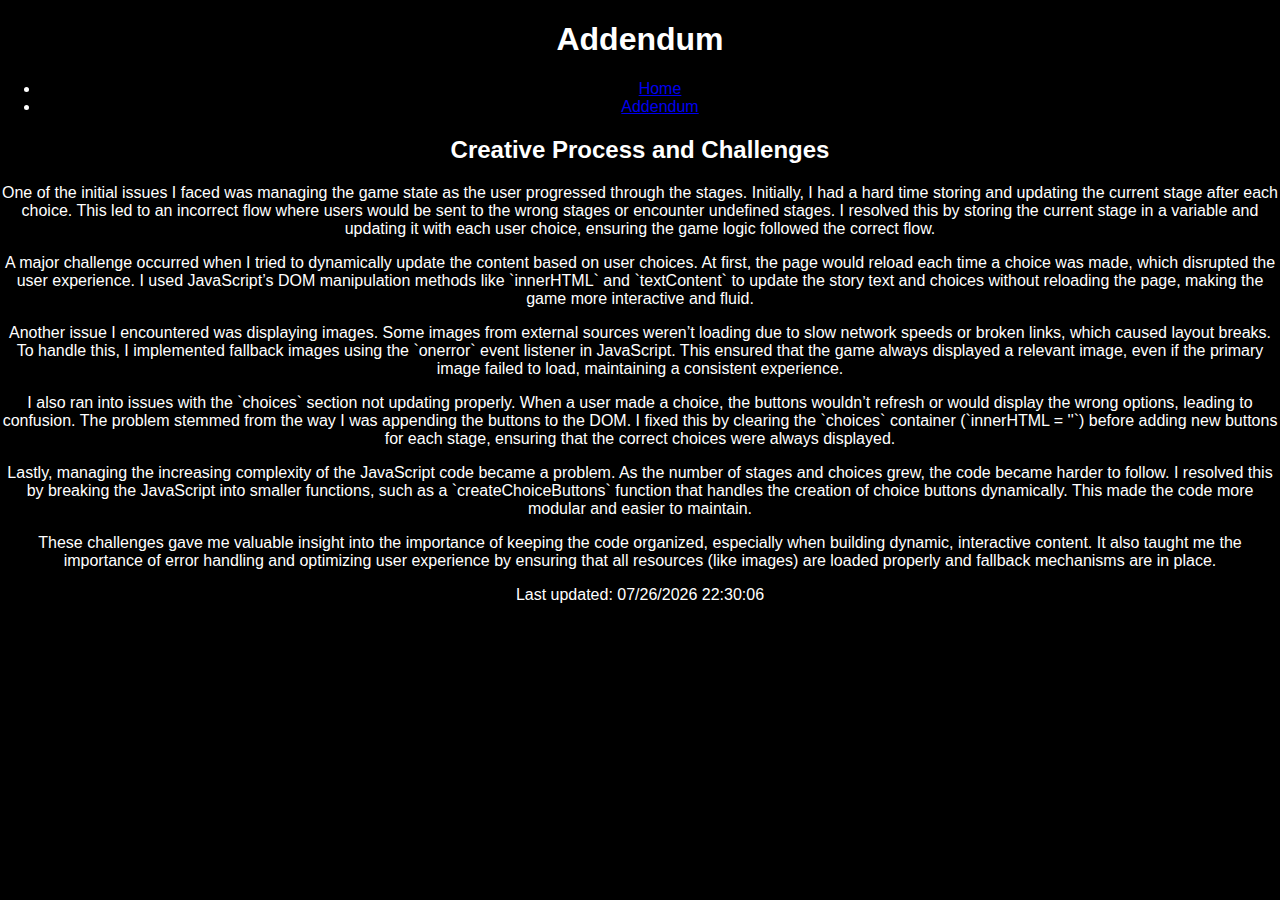
<file: mid-term-project/addendum.html>
<!DOCTYPE html>
<html lang="en">
<head>
    <meta charset="UTF-8">
    <meta name="viewport" content="width=device-width, initial-scale=1.0">
    <title>Addendum - Space Mission Game</title>
    <link rel="stylesheet" href="styles.css">
</head>
<body>

    <header>
        <h1>Addendum</h1>
        <nav>
            <ul>
                <li><a href="index.html">Home</a></li>
                <li><a href="addendum.html">Addendum</a></li>
            </ul>
        </nav>
    </header>

    <main>
        <section>
            <h2>Creative Process and Challenges</h2>
            <p>
                One of the initial issues I faced was managing the game state as the user progressed through the stages. Initially, I had a hard time storing and updating the current stage after each choice. This led to an incorrect flow where users would be sent to the wrong stages or encounter undefined stages. I resolved this by storing the current stage in a variable and updating it with each user choice, ensuring the game logic followed the correct flow.
            </p>
            <p>
                A major challenge occurred when I tried to dynamically update the content based on user choices. At first, the page would reload each time a choice was made, which disrupted the user experience. I used JavaScript’s DOM manipulation methods like `innerHTML` and `textContent` to update the story text and choices without reloading the page, making the game more interactive and fluid.
            </p>
            <p>
                Another issue I encountered was displaying images. Some images from external sources weren’t loading due to slow network speeds or broken links, which caused layout breaks. To handle this, I implemented fallback images using the `onerror` event listener in JavaScript. This ensured that the game always displayed a relevant image, even if the primary image failed to load, maintaining a consistent experience.
            </p>
            <p>
                I also ran into issues with the `choices` section not updating properly. When a user made a choice, the buttons wouldn’t refresh or would display the wrong options, leading to confusion. The problem stemmed from the way I was appending the buttons to the DOM. I fixed this by clearing the `choices` container (`innerHTML = ''`) before adding new buttons for each stage, ensuring that the correct choices were always displayed.
            </p>
            <p>
                Lastly, managing the increasing complexity of the JavaScript code became a problem. As the number of stages and choices grew, the code became harder to follow. I resolved this by breaking the JavaScript into smaller functions, such as a `createChoiceButtons` function that handles the creation of choice buttons dynamically. This made the code more modular and easier to maintain.
            </p>
            <p>
                These challenges gave me valuable insight into the importance of keeping the code organized, especially when building dynamic, interactive content. It also taught me the importance of error handling and optimizing user experience by ensuring that all resources (like images) are loaded properly and fallback mechanisms are in place.
            </p>
        </section>
    </main>

    <footer>
        <p>Last updated: 
            <span id="lastModified"></span>
        </p>
    </footer>

    <script type="text/javascript">
         var x = document.lastModified;
         document.getElementById('lastModified').textContent = x;
    </script>

</body>
</html>
</file>
<file: final/styles.css>
body {
    font-family: Arial, sans-serif;
    text-align: center;
    background-color: #f0f0f0;
}

h1 {
    margin-top: 20px;
    color: #333;
}

#game-board {
    display: grid;
    grid-template-columns: repeat(5, 50px);
    grid-gap: 5px;
    justify-content: center;
    margin: 20px auto;
}

button {
    width: 50px;
    height: 50px;
    border: 1px solid #ccc;
    background-color: white;
    cursor: pointer;
    outline: none;
    transition: background-color 0.3s ease;
}

button.is-off {
    background-color: black;
}
</file>
<file: lab-3/style.css>
#eater-font {
    font-family: 'Eater', serif;
    font-weight: 400;
    color: #ff6347; 
}

#arial-font {
    font-family: Arial, sans-serif;
    font-weight: 400;
  }
body {
    font-family: 'Eater', sans-serif;
    background-color: #f0f0f0;
    color: #333;
    margin: 20px;
}

h1 {
    color: #ff6347;
}
</file>
<file: lab-4/style.css>
body {
    font-family: 'Helvetica Neue', Arial, sans-serif;
    margin: 20px;
    background-color: #e8f5e9;
    color: #212121;
}

header {
    text-align: center;
    background-color: #388e3c;
    color: #ffffff;
    padding: 25px;
    border-radius: 5px;
    box-shadow: 0 2px 10px rgba(0, 0, 0, 0.2);
}

h1 {
    font-size: 2.5em;
    margin: 0;
}

h2 {
    font-size: 2em;
    margin-top: 1.5em;
    margin-bottom: 0.5em;
    color: #2e7d32;
    border-bottom: 2px solid #2e7d32;
    padding-bottom: 5px;
}

h3 {
    font-size: 1.5em;
    margin-top: 1em;
    color: #4caf50;
}

p {
    line-height: 1.6;
    margin-bottom: 1em;
}

ul {
    margin-left: 20px;
}

table {
    width: 100%;
    border-collapse: collapse;
    margin-top: 20px;
    background-color: #ffffff;
}

th, td {
    border: 1px solid #c8e6c9;
    padding: 10px;
    text-align: left;
}

th {
    background-color: #81c784;
    color: white;
}

.addendum {
    margin-top: 40px;
    padding: 20px;
    border: 1px solid #c8e6c9;
    background-color: #f1f8e9;
}

footer {
    text-align: center;
    font-size: 0.9em;
    margin-top: 20px;
    padding: 10px;
    background-color: #c8e6c9;
    border-top: 2px solid #4caf50;
}
</file>
<file: lab-8/styles.css>
body {
    font-family: Arial, sans-serif;
    background-color: #f2f2f2;
    padding: 20px;
}

form {
    background-color: white;
    padding: 20px;
    border-radius: 5px;
    box-shadow: 0 0 10px rgba(0, 0, 0, 0.1);
}

label {
    display: block;
    margin: 15px 0 5px;
}

input {
    width: 100%;
    padding: 8px;
    margin-bottom: 10px;
    border: 1px solid #ccc;
    border-radius: 4px;
}

button {
    background-color: #4CAF50;
    color: white;
    padding: 10px 15px;
    border: none;
    border-radius: 4px;
    cursor: pointer;
}

button:hover {
    background-color: #45a049;
}
</file>
<file: mid-term-project/styles.css>
body {
    font-family: Arial, sans-serif;
    margin: 0;
    padding: 0;
    background-color: #000;
    color: #fff;
    text-align: center;
}

#game-container {
    margin-top: 50px;
    width: 80%;
    max-width: 900px;
    margin-left: auto;
    margin-right: auto;
    padding: 20px;
    background-color: #222;
    border-radius: 10px;
}

#story-text {
    font-size: 1.5em;
    margin-bottom: 20px;
}

button {
    font-size: 1.2em;
    margin: 10px;
    padding: 10px;
    border: none;
    background-color: #333;
    color: white;
    cursor: pointer;
    border-radius: 5px;
}

button:hover {
    background-color: #555;
}

#ending-image img {
    width: 100%;
    max-width: 500px;
    border-radius: 8px;
    margin-top: 20px;
}
</file>
